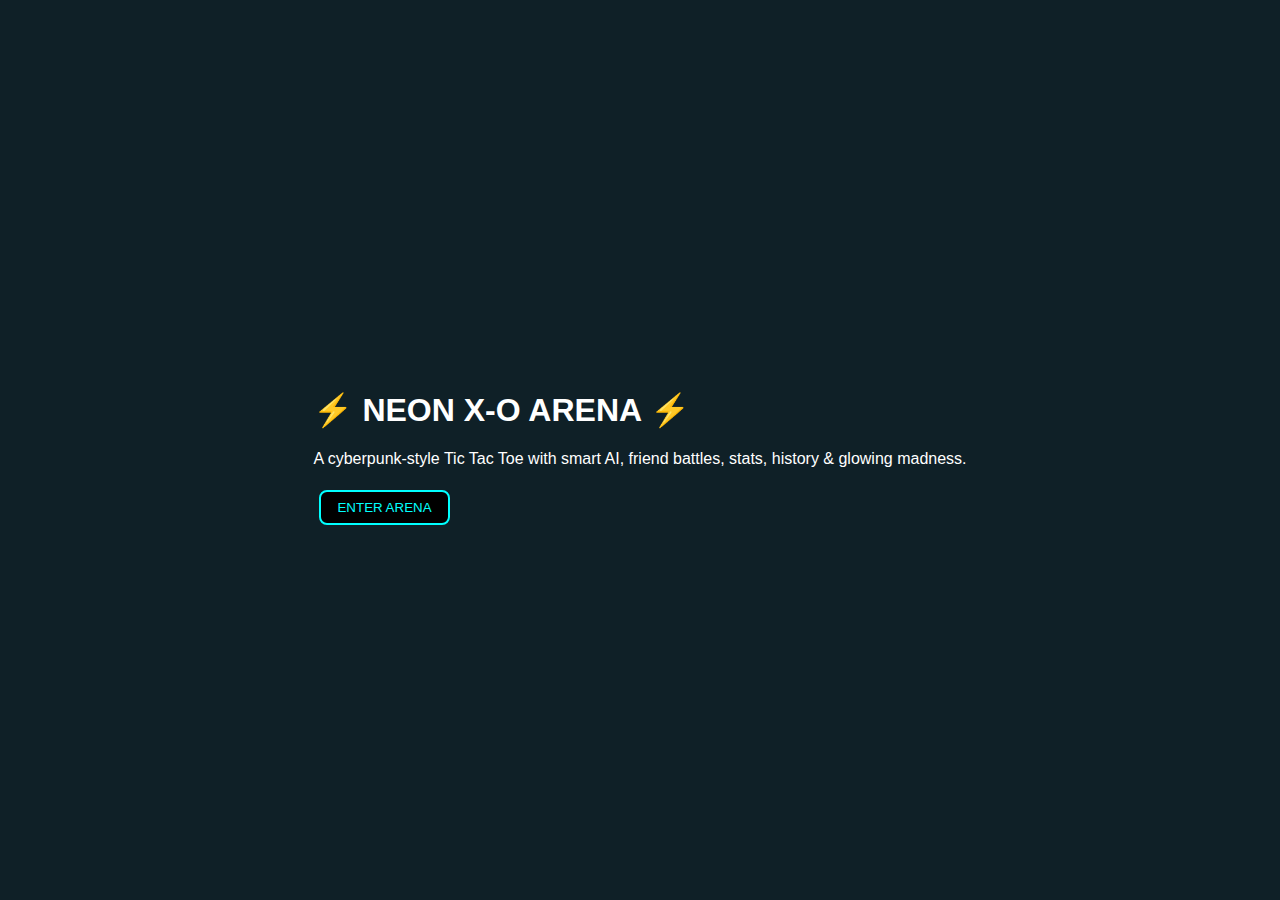
<file: index.html>
<!DOCTYPE html>
<html lang="en">
<head>
  <title>Neon X-O Arena</title>
  <link rel="stylesheet" href="css/style.css">
</head>
<body class="center">

  <div class="glass-card">
    <h1>⚡ NEON X-O ARENA ⚡</h1>
    <p>
      A cyberpunk-style Tic Tac Toe with smart AI,
      friend battles, stats, history & glowing madness.
    </p>

    <button onclick="startGame()">ENTER ARENA</button>
  </div>

<script src="js/start.js"></script>
</body>
</html>
</file>
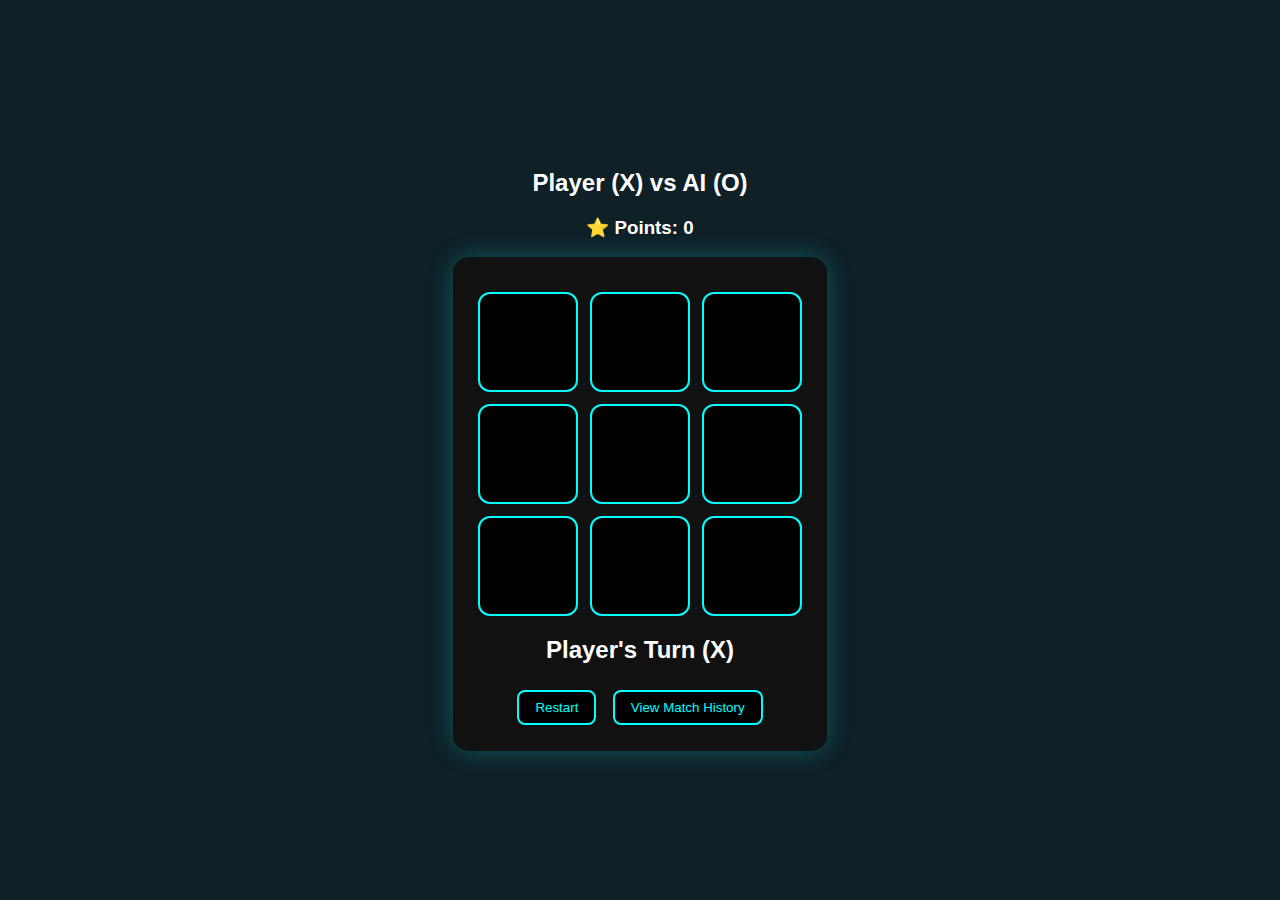
<file: game.html>
<!DOCTYPE html>
<html>
<head>
  <title>Tic Tac Toe</title>
  <link rel="stylesheet" href="css/style.css">
</head>
<body>

  <div class="app-container">

    <h2 id="playerInfo">Player</h2>
    <h3 id="points">⭐ Points: 0</h3>

    <div class="game-card">

      <div class="board">
        <div class="cell" data-index="0"></div>
        <div class="cell" data-index="1"></div>
        <div class="cell" data-index="2"></div>
        <div class="cell" data-index="3"></div>
        <div class="cell" data-index="4"></div>
        <div class="cell" data-index="5"></div>
        <div class="cell" data-index="6"></div>
        <div class="cell" data-index="7"></div>
        <div class="cell" data-index="8"></div>
      </div>

      <h2 id="status">Status</h2>

      <button id="restart">Restart</button>
      <button onclick="window.location.href='history.html'">
        View Match History
      </button>

    </div>

  </div>

  <script src="js/game.js"></script>
</body>
</html>
</file>
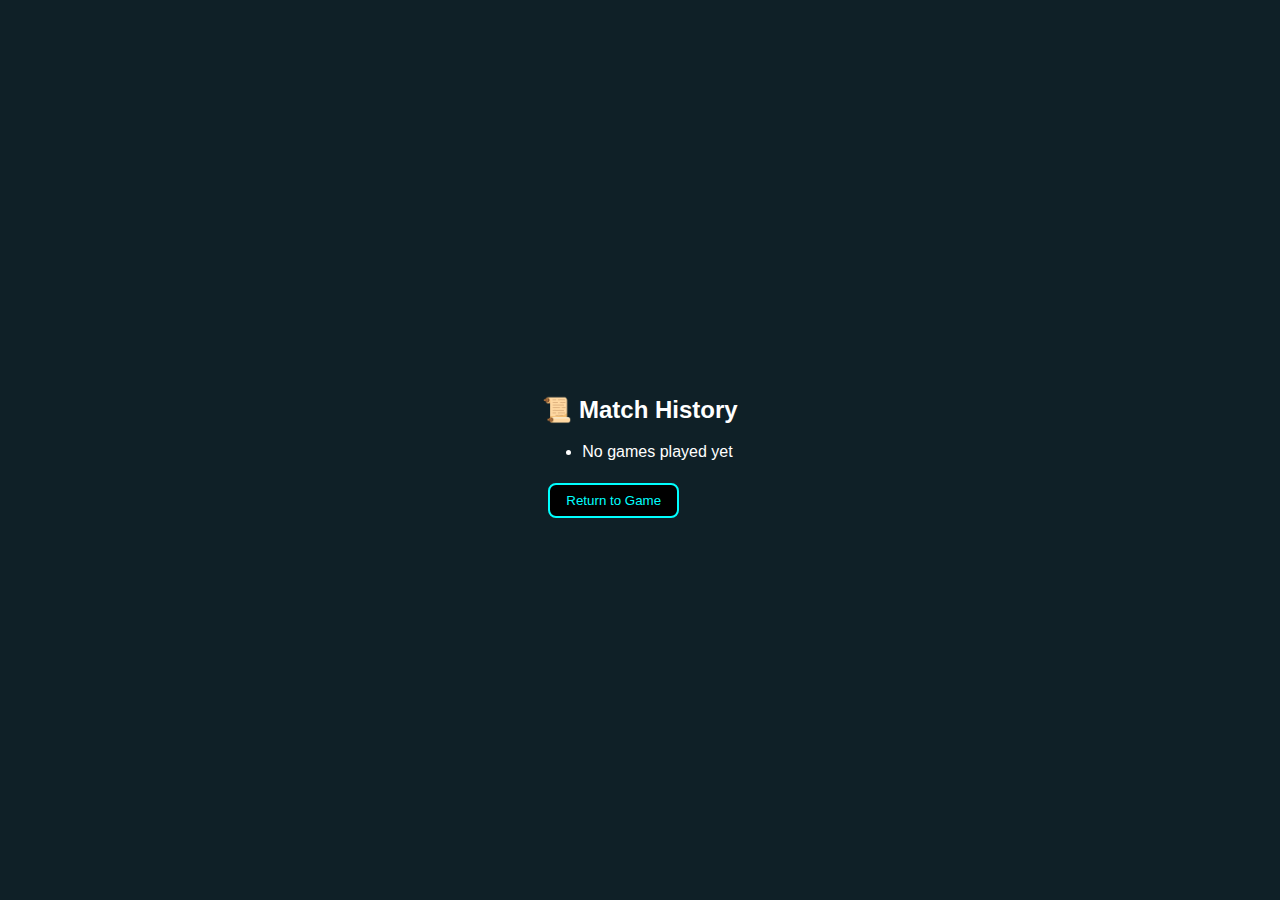
<file: history.html>
<!DOCTYPE html>
<html>
<head>
  <title>Match History</title>
  <link rel="stylesheet" href="css/style.css">
</head>
<body class="center">

  <div class="glass-card">
    <h2>📜 Match History</h2>

    <ul id="historyList"></ul>

    <button onclick="goToGame()">Return to Game</button>

  </div>

  <script src="js/history.js"></script>
</body>
</html>
</file>
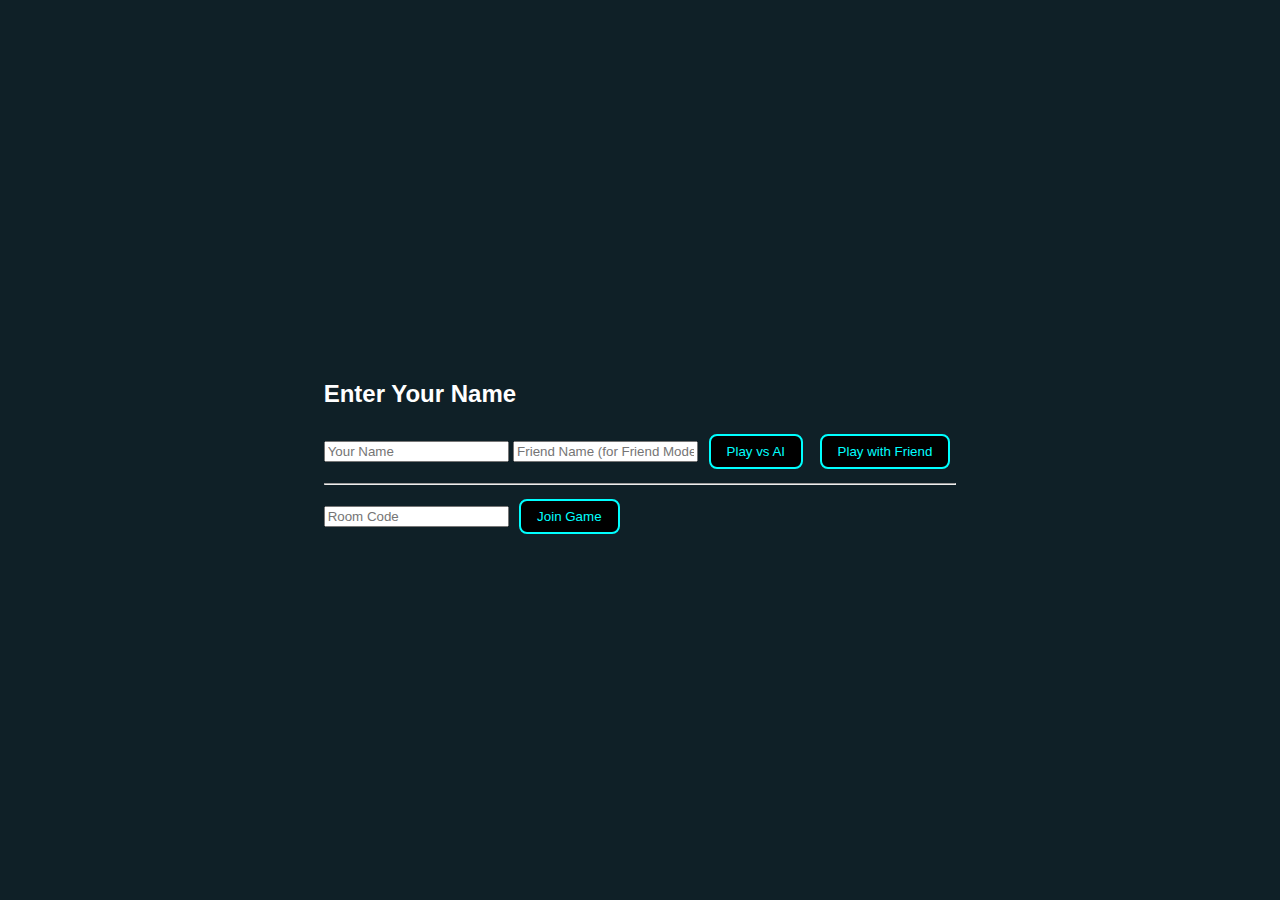
<file: lobby.html>
<!DOCTYPE html>
<html>
<head>
  <title>Game Lobby</title>
  <link rel="stylesheet" href="css/style.css">
</head>
<body class="center">

  <div class="glass-card">
    <h2>Enter Your Name</h2>

    <input id="playerName" placeholder="Your Name">
    <input id="friendName" placeholder="Friend Name (for Friend Mode)">

    <button onclick="playAI()">Play vs AI</button>
    <button onclick="playFriend()">Play with Friend</button>


    <hr>

    <input id="roomCode" placeholder="Room Code">
    <button onclick="joinRoom()">Join Game</button>
  </div>

  <script src="js/lobby.js"></script>
</body>
</html>
</file>
<file: css/style.css>
/* ===== SAFE BASE RESET ===== */
* {
  box-sizing: border-box;
}

body {
  margin: 0;
  min-height: 100vh;
  background: #0f2027;
  display: grid;
  place-items: center;
  font-family: Arial, sans-serif;
  color: white;
}

/* ===== APP LAYOUT ===== */
.app-container {
  text-align: center;
}

/* ===== GAME CARD ===== */
.game-card {
  background: #111;
  padding: 20px 25px;
  border-radius: 16px;
  box-shadow: 0 0 25px rgba(0,255,255,0.25);
}

/* ===== BOARD ===== */
.board {
  display: grid;
  grid-template-columns: repeat(3, 100px);
  gap: 12px;
  justify-content: center;
  margin: 15px auto;
  position: relative;
  z-index: 5;
}

.cell {
  width: 100px;
  height: 100px;
  background: #000;
  border-radius: 12px;
  font-size: 3rem;
  display: flex;
  align-items: center;
  justify-content: center;
  cursor: pointer;
  border: 2px solid cyan;
  pointer-events: auto;
}

/* ===== BUTTON ===== */
button {
  margin: 6px;
  padding: 8px 16px;
  border-radius: 8px;
  border: 2px solid cyan;
  background: black;
  color: cyan;
  cursor: pointer;
}


/* =========================
   ANIMATION 1: CELL INTERACTION
========================= */

.cell {
  transition: transform 0.15s ease, box-shadow 0.15s ease;
}

.cell:hover {
  transform: scale(1.05);
  box-shadow: 0 0 18px cyan;
}

.cell:active {
  transform: scale(0.95);
}


/* =========================
   ANIMATION 2: X / O POP
========================= */

.cell.X,
.cell.O {
  animation: popIn 0.25s ease-out forwards;
}

@keyframes popIn {
  0% {
    transform: scale(0);
    opacity: 0;
  }
  80% {
    transform: scale(1.15);
    opacity: 1;
  }
  100% {
    transform: scale(1);
  }
}

.cell.X {
  color: cyan;
  text-shadow: 0 0 12px cyan;
}

.cell.O {
  color: magenta;
  text-shadow: 0 0 12px magenta;
}


/* =========================
   ANIMATION 3: WIN GLOW
========================= */

.win-cell {
  animation: winPulse 1s infinite;
}

@keyframes winPulse {
  0% {
    box-shadow: 0 0 8px gold;
  }
  50% {
    box-shadow: 0 0 25px orange;
  }
  100% {
    box-shadow: 0 0 8px gold;
  }
}

/* =========================
   ANIMATION 4: BOARD SHAKE
========================= */

.board.shake {
  animation: shake 0.4s;
}

@keyframes shake {
  0% { transform: translateX(0); }
  25% { transform: translateX(-4px); }
  50% { transform: translateX(4px); }
  75% { transform: translateX(-4px); }
  100% { transform: translateX(0); }
}

/* =========================
   ANIMATION 5: RESTART PULSE
========================= */

.board.restart {
  animation: restartPulse 0.3s;
}

@keyframes restartPulse {
  0% { transform: scale(1); }
  50% { transform: scale(0.96); }
  100% { transform: scale(1); }
}
</file>
